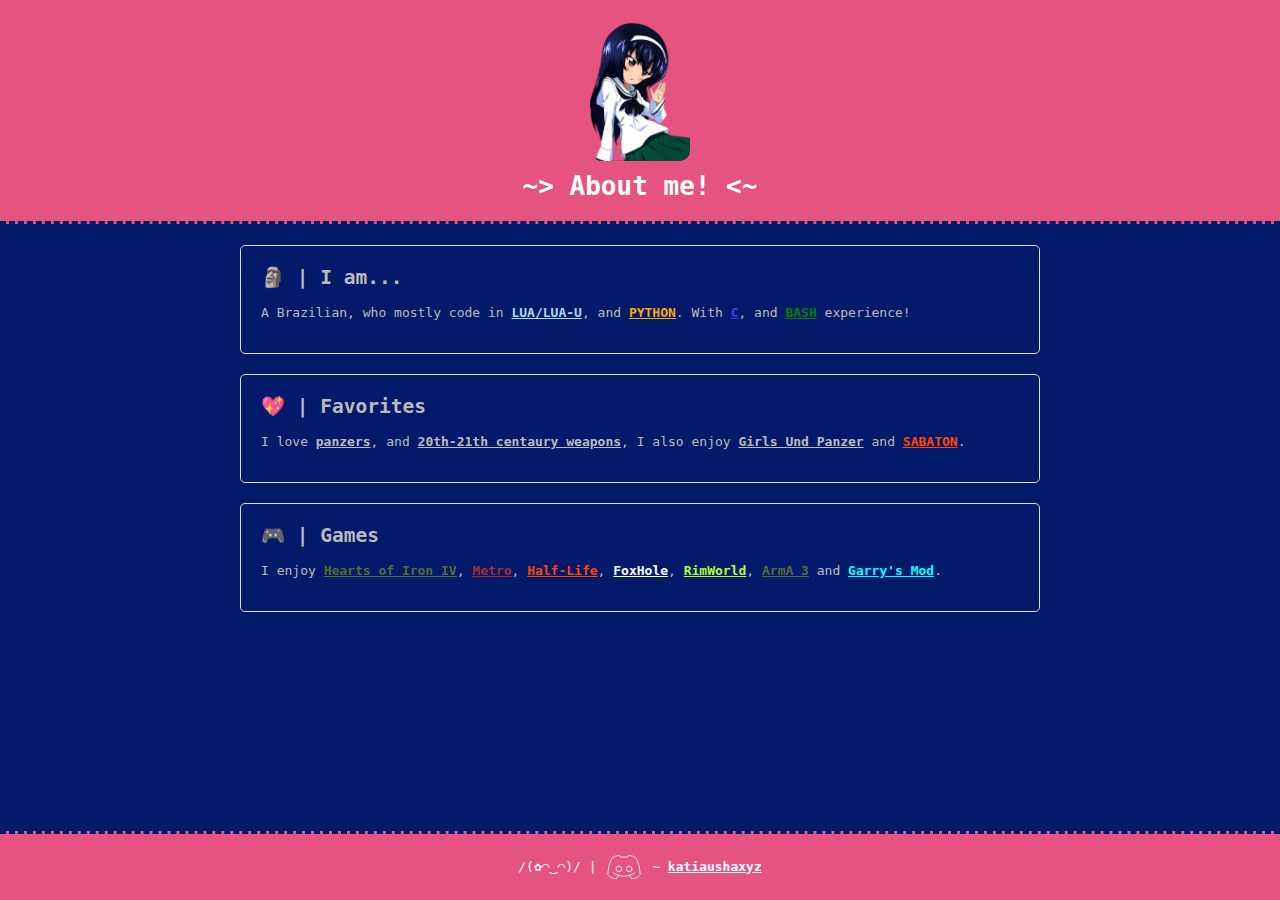
<file: index.html>
<!DOCTYPE html>
<html lang="pt-BR">
<head>
    <meta charset="UTF-8">
    <meta name="viewport" content="width=device-width, initial-scale=1.0">
    <title>!</title>
    <link rel="stylesheet" href="style.css">
    <link rel="icon" type="image/x-icon" href="assets/mako2.jpg">
</head>
<body>
    <header>
        <img src="assets/mako.png" alt="wave!" class="logo">
        <h1>~> About me! <~</h1>
    </header>
    <main>
        <article class="post" style="margin-top: 1px;">
            <h2>🗿 | I am...</h2>
            <p>A Brazilian, who mostly code in <span style="color: lightblue;">LUA/LUA-U</span>, and <span style="color: orange;">PYTHON</span>. With <span style="color: rgb(60, 60, 255);">C</span>, and <span style="color: green;">BASH</span> experience!</p>
        </article>
        <article class="post">
            <h2>💖 | Favorites</h2>
            <p>I love <span>panzers</span>, and <span>20th-21th centaury weapons</span>, I also enjoy <span>Girls Und Panzer</span> and <span style="color: orangered;">SABATON</span>.</p>
        </article>
        <article class="post">
            <h2>🎮 | Games</h2>
            <p>I enjoy <span style="color: darkolivegreen;">Hearts of Iron IV</span>, <span style="color: brown;">Metro</span>, <span style="color: orangered;">Half-Life</span>, <span style="color: white;">FoxHole</span>, <span style="color: greenyellow;">RimWorld</span>, <span style="color: darkolivegreen;">ArmA 3</span> and <span style="color: aqua;">Garry's Mod</span>.</p>
        </article>
    </main>
    <footer>
        <p>/(✿◠‿◠)/ | <a href="https://discord.com/"><img src="assets/discord.svg" alt="discord" width="40px" height="40px" style="vertical-align: middle; filter:  invert(88%) sepia(100%) saturate(49%) hue-rotate(50deg) brightness(112%) contrast(113%);"></a> ~ <span>katiaushaxyz</span>
        </p>
    </footer>
    
</body>
</html>
</file>
<file: style.css>
body {
    font-family: Arial, sans-serif;
    margin: 0;
    padding: 0;
    display: flex;
    flex-direction: column;
    align-items: center;
    background-color: #031A6B;
    font-family: monospace;

}

header {
    width: 100%;
    background-color: #E55381;
    padding: 20px 0;
    text-align: center;
    color: white;
    border-bottom: 3px dashed #031A6B;
}

.logo {
    width: 100px;
    height: auto;
    display: block;
    margin: 0 auto;
    border-radius: 10px;
}

h1 {
    margin: 10px 0 0;
    font-size: 2em;
}

main {
    width: 90%;
    max-width: 800px;
    margin: 20px 0;
}

.post {
    background-color: #031A6B;
    color: #bababa;
    padding: 20px;
    margin: 20px 0;
    border: 1px solid #ddd;
    border-radius: 5px;
}

h2 {
    margin-top: 0;
}

footer {
    width: 100%;
    background-color: #E55381;
    text-align: center;
    border-top: 3px dashed #031A6B;
    position: fixed;
    bottom: 0;
    color: white;
}

span {
    font-weight: bold; text-decoration: underline; 
}
</file>
